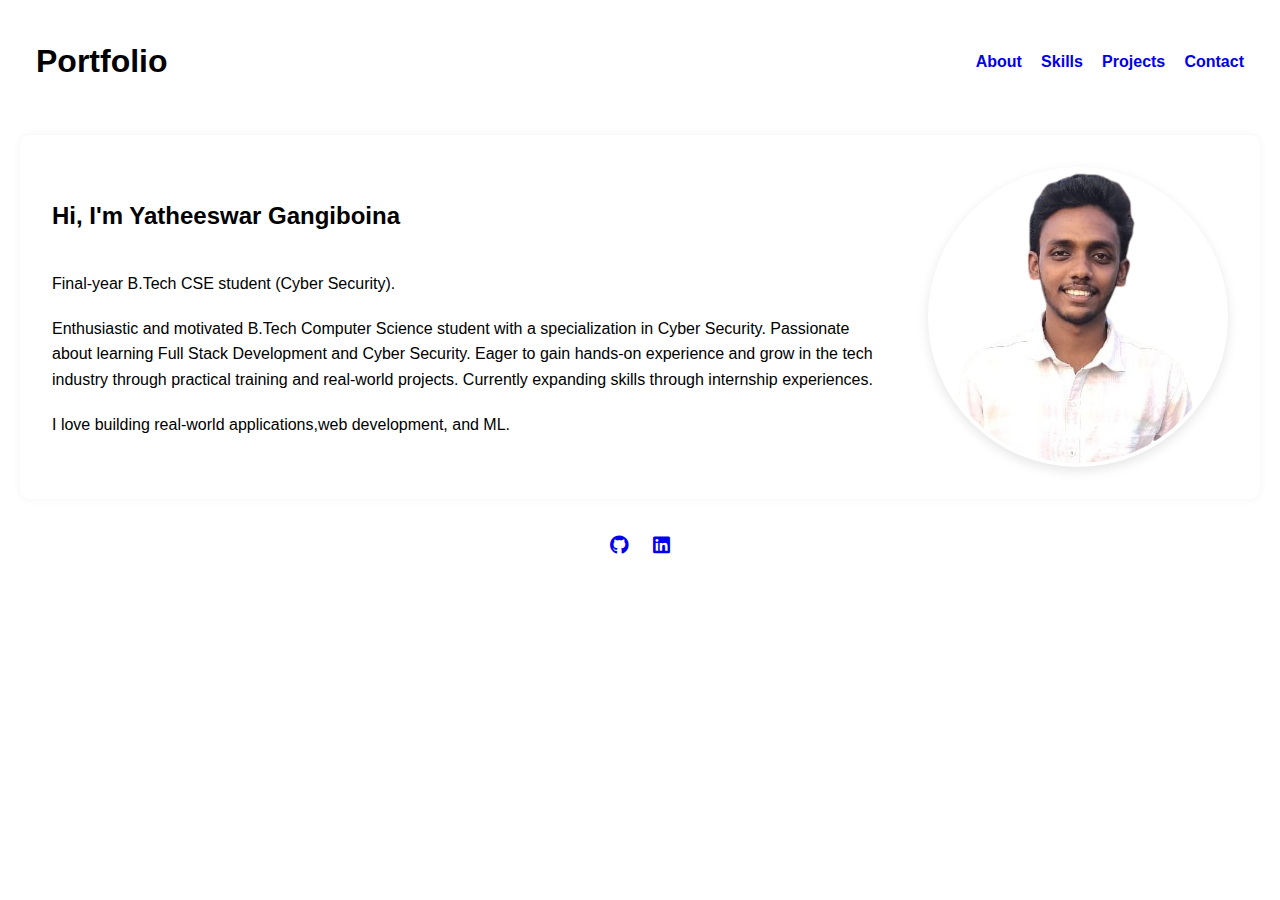
<file: index.html>
<!DOCTYPE html>
<html lang="en">
<head>
  <meta charset="UTF-8" />
  <meta name="viewport" content="width=device-width, initial-scale=1.0" />
  <title>Yatheeswar | About</title>
  <link rel="stylesheet" href="style.css" />
  <script defer src="script.js"></script>
  <link rel="stylesheet" href="https://cdnjs.cloudflare.com/ajax/libs/font-awesome/6.5.0/css/all.min.css"/>
</head>
<body>
  <header>
    <nav>
      <h1>Portfolio</h1>
      <ul id="nav-links">
        <li><a href="index.html">About</a></li>
        <li><a href="skills.html">Skills</a></li>
        <li><a href="projects.html">Projects</a></li>
        <li><a href="contact.html">Contact</a></li>
      </ul>
    </nav>
  </header>

  <main>
  <section class="about-section">
    <div class="about-text">
      <h2>Hi, I'm Yatheeswar Gangiboina</h2>
      <p>Final-year B.Tech CSE student (Cyber Security).</p>
      <p>Enthusiastic and motivated B.Tech Computer Science student with a specialization in Cyber Security. Passionate about
learning Full Stack Development and Cyber Security. Eager to gain hands-on experience and grow in the tech industry
through practical training and real-world projects. Currently expanding skills through internship experiences.</p>
      <p>I love building real-world applications,web development, and ML.</p>
    </div>
    <img src="images\imgy-removebg-preview-Photoroom.png" alt="Alex's Photo" />
  </section>
</main>



  <footer>
    <div class="socials">
      <a href="https://github.com/Yatheeswar42" target="_blank"><i class="fab fa-github"></i></a>
      <a href="https://www.linkedin.com/in/gangiboina-yatheeswar-80558425a/" target="_blank"><i class="fab fa-linkedin"></i></a>
    </div>
  </footer>
</body>
</html>
</file>
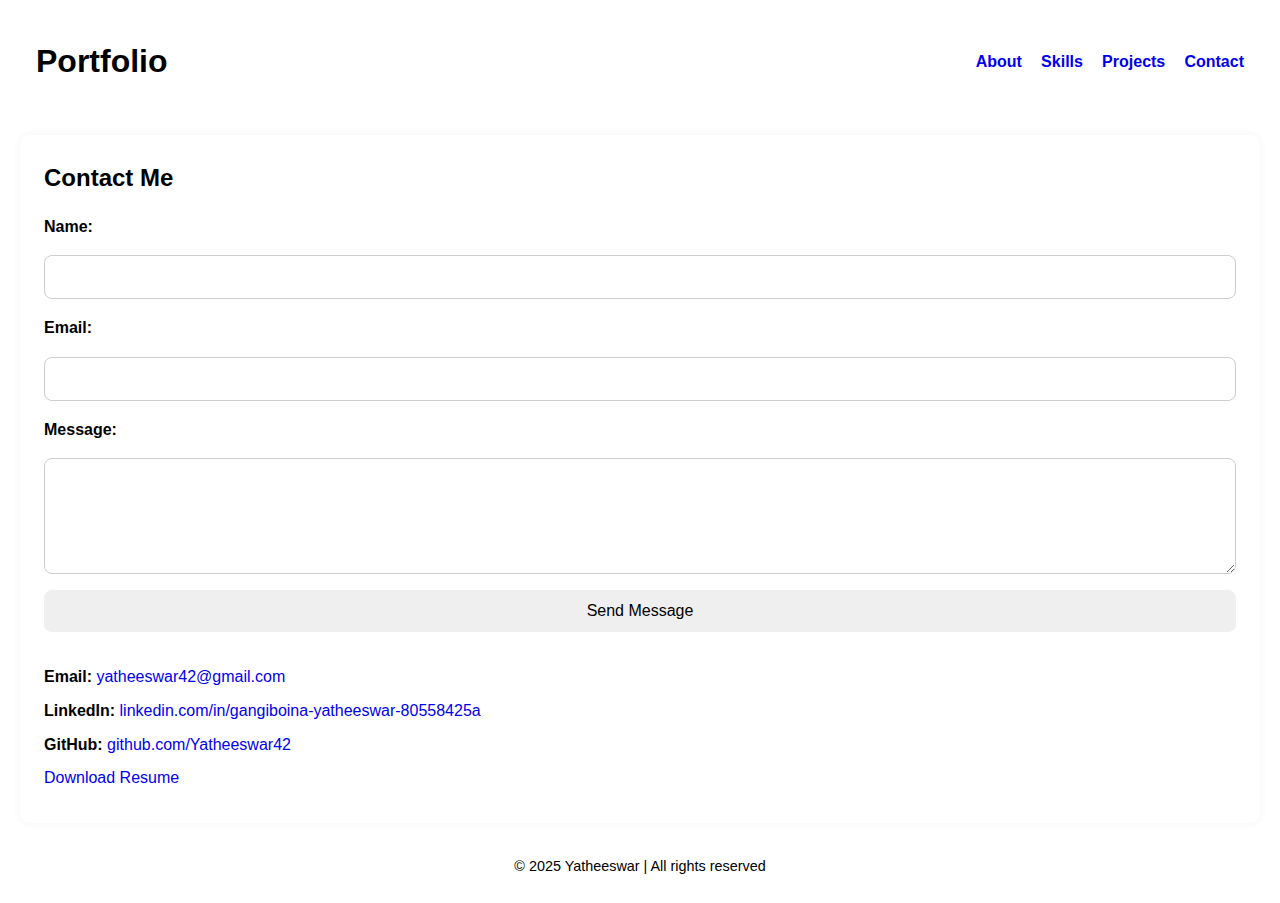
<file: contact.html>
<!DOCTYPE html>
<html lang="en">
<head>
  <meta charset="UTF-8">
  <meta name="viewport" content="width=device-width, initial-scale=1.0">
  <title>Contact | Alex</title>
  <link rel="stylesheet" href="style.css">
  <script defer src="script.js"></script>
</head>
<body>
  <header>
    <nav>
      <h1>Portfolio</h1>
      <ul id="nav-links">
        <li><a href="index.html">About</a></li>
        <li><a href="skills.html">Skills</a></li>
        <li><a href="projects.html">Projects</a></li>
        <li><a href="contact.html">Contact</a></li>
      </ul>
    </nav>
  </header>

  <main>
    <section>
      <h2>Contact Me</h2>
      <form class="contact-form">
        <label for="name">Name:</label>
        <input type="text" id="name" name="name" required>

        <label for="email">Email:</label>
        <input type="email" id="email" name="email" required>

        <label for="message">Message:</label>
        <textarea id="message" name="message" rows="5" required></textarea>

        <button type="submit">Send Message</button>
      </form>

      <div class="contact-info">
        <p><strong>Email:</strong> <a href="mailto:yatheeswar42@gmail.com.com">yatheeswar42@gmail.com</a></p>
        <p><strong>LinkedIn:</strong> <a href="https://www.linkedin.com/in/gangiboina-yatheeswar-80558425a/" target="_blank">linkedin.com/in/gangiboina-yatheeswar-80558425a</a></p>
        <p><strong>GitHub:</strong> <a href="https://github.com/Yatheeswar42" target="_blank">github.com/Yatheeswar42</a></p>
        <p><a href="images\yathee cv.pdf" target="_blank">Download Resume</a></p>
      </div>
    </section>
  </main>

  <footer>
    <p>&copy; 2025 Yatheeswar | All rights reserved</p>
  </footer>
</body>
</html>
</file>
<file: style.css>
* {
  margin: 0;
  padding: 0;
  box-sizing: border-box;
}

body {
  font-family: 'Segoe UI', sans-serif;
  line-height: 1.6;
  padding: 20px;
}

header {
  padding: 1rem;
  border-radius: 10px;
  margin-bottom: 2rem;
}

nav {
  display: flex;
  justify-content: space-between;
  align-items: center;
  flex-wrap: wrap;
}

#nav-links {
  list-style: none;
  display: flex;
  gap: 1.2rem;
}

#nav-links a {
  text-decoration: none;
  font-weight: bold;
}

section {
  margin: 1rem 0;
  padding: 1.5rem;
  border-radius: 10px;
  box-shadow: 0 0 10px rgba(0, 0, 0, 0.05);
}

h2 {
  margin-bottom: 1rem;
}

ul {
  list-style: disc;
  padding-left: 20px;
}

footer {
  text-align: center;
  margin-top: 2rem;
  font-size: 0.9rem;
}

.socials a {
  margin: 0 10px;
  font-size: 1.2rem;
}

.skills-grid {
  display: grid;
  grid-template-columns: repeat(3, 1fr);
  gap: 2.5rem;
  margin-top: 2rem;
  padding: 0 2rem;
  justify-items: center;
}

.skill-card {
  display: flex;
  flex-direction: column;
  align-items: center;
  padding: 2rem;
  border-radius: 15px;
  box-shadow: 0 8px 16px rgba(0, 0, 0, 0.1);
  transition: transform 0.3s ease;
  cursor: pointer;
  width: 200px;
  height: 260px;
}

.skill-card img {
  width: 60px;
  height: 60px;
  object-fit: contain;
  margin-bottom: 1rem;
}

.skill-card p {
  margin: 0;
  font-weight: bold;
  font-size: 1.2rem;
  margin-bottom: 0.5rem;
  text-align: center;
}

.skill-card small {
  text-align: center;
  font-size: 0.9rem;
  line-height: 1.3;
}

.skill-card:hover {
  transform: scale(1.05);
}

.contact-form {
  display: flex;
  flex-direction: column;
  gap: 1rem;
  margin-bottom: 2rem;
}

.contact-form label {
  font-weight: bold;
}

.contact-form input,
.contact-form textarea {
  padding: 0.75rem;
  border: 1px solid #ccc;
  border-radius: 8px;
  font-size: 1rem;
  width: 100%;
}

.contact-form button {
  padding: 0.75rem;
  border: none;
  border-radius: 8px;
  font-size: 1rem;
  cursor: pointer;
  transition: background-color 0.3s ease;
}

.contact-info p {
  margin: 0.5rem 0;
  font-size: 1rem;
}

.contact-info a {
  text-decoration: none;
}

.contact-info a:hover {
  text-decoration: underline;
}

.project-list {
  display: grid;
  grid-template-columns: repeat(auto-fit, minmax(280px, 1fr));
  gap: 1.5rem;
  padding-top: 1rem;
}

.project-card {
  padding: 1.5rem;
  border-radius: 12px;
  box-shadow: 0 6px 12px rgba(0, 0, 0, 0.1);
  transition: transform 0.3s ease;
}

.project-card h3 {
  margin-bottom: 0.5rem;
}

.project-card p {
  font-size: 0.95rem;
  margin-bottom: 0.5rem;
}

.project-card a {
  font-weight: bold;
  text-decoration: none;
}

.project-card:hover {
  transform: translateY(-5px);
}

.about-section {
  display: flex;
  align-items: center;
  justify-content: space-between;
  padding: 2rem;
  text-align: left;
  gap: 3rem;
}

.about-text {
  flex: 1;
  display: flex;
  flex-direction: column;
  gap: 1.2rem;
  justify-content: center;
}

.about-section img {
  width: 300px;
  height: 300px;
  border-radius: 50%;
  object-fit: cover;
  flex-shrink: 0;
  border: 4px solid transparent;
  box-shadow: 0 4px 12px rgba(0, 0, 0, 0.1);
}

@media (max-width: 768px) {
  nav {
    flex-direction: column;
    align-items: flex-start;
    gap: 1rem;
  }

  #nav-links {
    flex-direction: column;
    gap: 0.5rem;
  }

  .skills-grid {
    grid-template-columns: repeat(2, 1fr);
  }

  .about-section {
    flex-direction: column;
    text-align: center;
    align-items: center;
  }

  .about-section img {
    margin-top: 1rem;
  }
}

@media (max-width: 480px) {
  .skills-grid {
    grid-template-columns: 1fr;
  }
}
</file>
